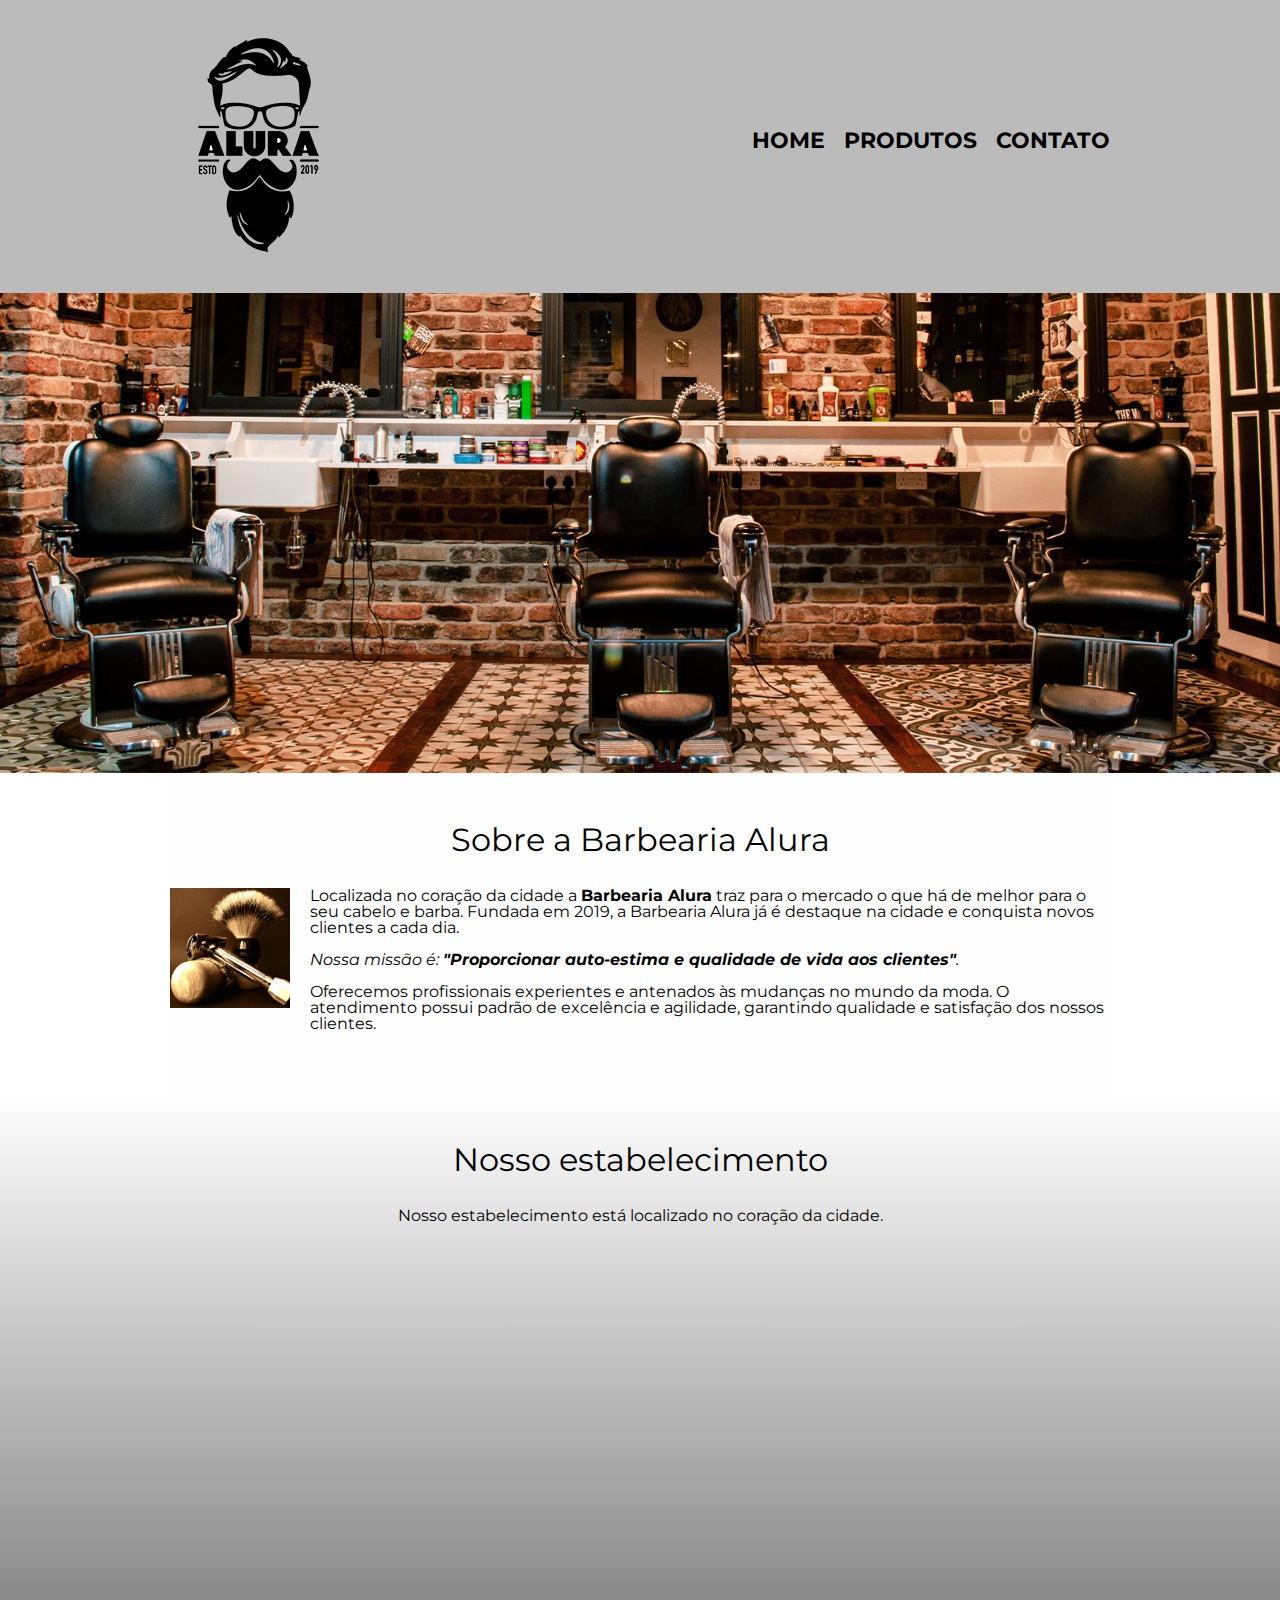
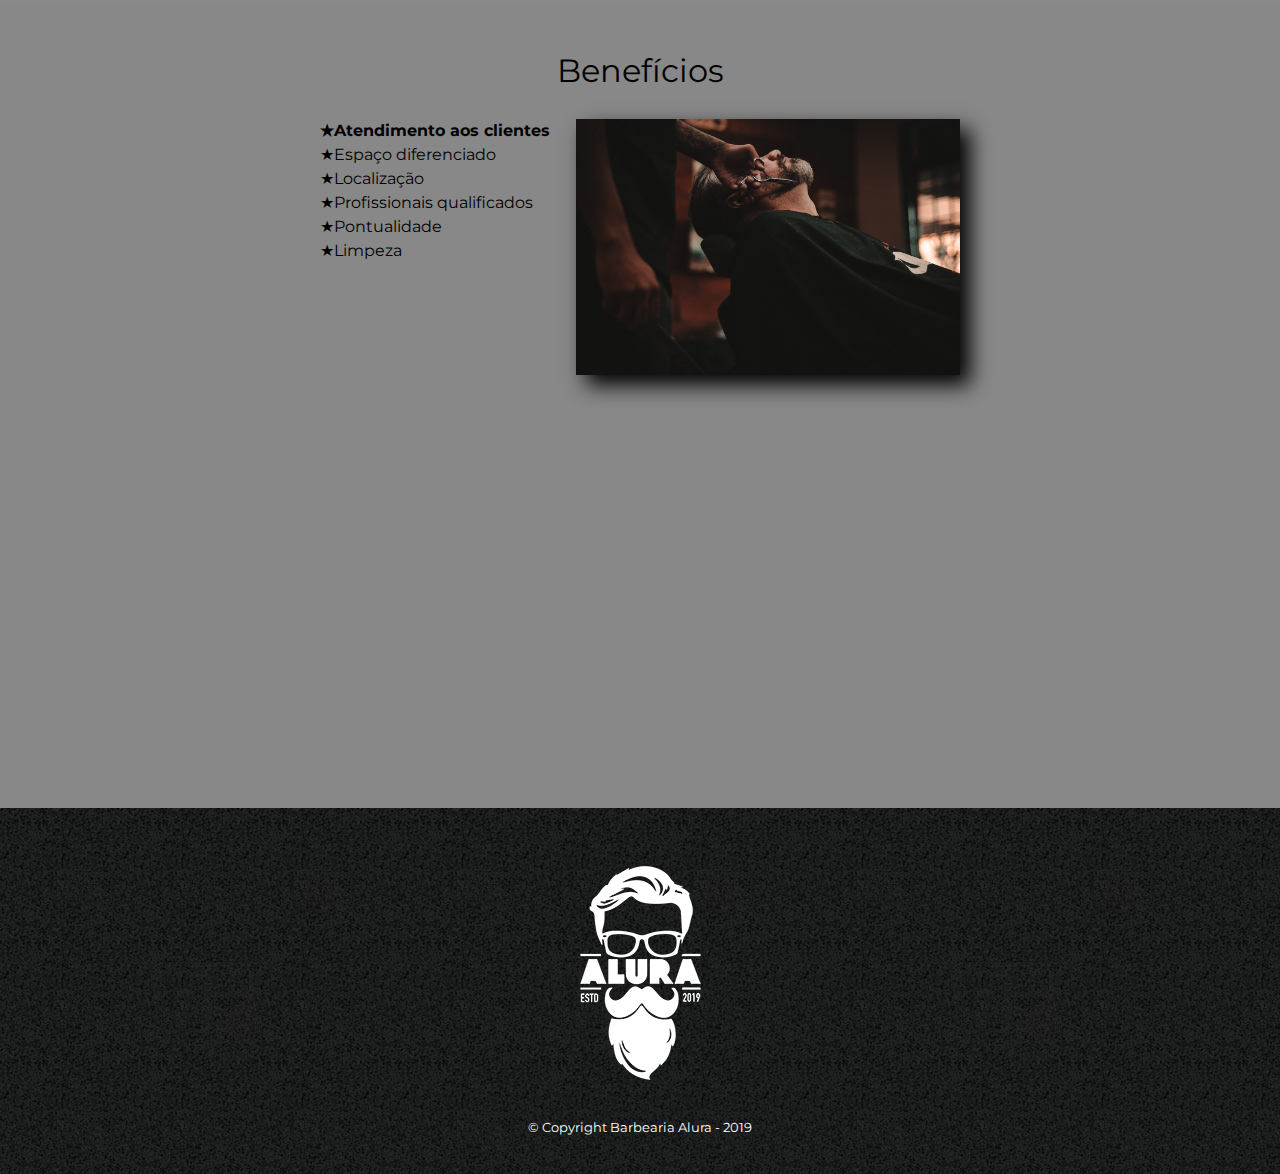
<file: index.html>
<!DOCTYPE html>
<html lang="pt-BR">
    <head>
        <meta charset="UTF-8">
        <meta http-equiv="X-UA-Compatible" content="IE=edge">
        <meta name="viewport" content="width=device-width, initial-scale=1.0">        
        <link href="https://fonts.googleapis.com/css2?family=Montserrat&display=swap" rel="stylesheet">
        <link rel="stylesheet" href="./src/css/reset.css">        
        <link rel="stylesheet" href="./src/css/style.css">
        <link rel="stylesheet" href="./src/css/home.css">
        <link rel="stylesheet" href="./src/css/responsivo.css">        
        <title>Barbearia Alura</title>
    </head>
    <body>
        <header>
            <div class="caixa">
                <h1><img src="./src/assets/image/logo.png" alt="Logo da Barbearia Alura"></h1>
                <nav>
                    <ul>
                        <li><a href="index.html">Home</a></li>
                        <li><a href="produtos.html">Produtos</a></li>
                        <li><a href="contato.html">Contato</a></li>
                    </ul>
                </nav>
            </div>
        </header>

        <img class="banner" src="./src/assets/image/banner.png" 
        alt="Imagem por dentro de uma barbearia">

        <main>
            <section class="principal">
                <h2 class="titulo-principal">Sobre a Barbearia Alura</h2>

                <img class="utensilios" src="./src/assets/image/utensilios.jpg" alt="Imagem de utensílios de barbearia">

                <p>Localizada no coração da cidade a <strong>Barbearia Alura</strong> traz para o mercado o que há de melhor para o seu cabelo e barba. Fundada em 2019, a Barbearia Alura já é destaque na cidade e conquista novos clientes a cada dia.</p>

                <p id="missao"><em>Nossa missão é: <strong>"Proporcionar auto-estima e qualidade de vida aos clientes"</strong>.</em></p>

                <p>Oferecemos profissionais experientes e antenados às mudanças no mundo da moda. O atendimento possui padrão de excelência e agilidade, garantindo qualidade e satisfação dos nossos clientes.</p>
            </section>

            <section class="mapa">
                <h3 class="titulo-principal">Nosso estabelecimento</h3>
                <p>Nosso estabelecimento está localizado no coração da cidade.</p>

                <div class="mapa-conteudo">
                    <iframe src="https://www.google.com/maps/embed?pb=!1m18!1m12!1m3!1d58503.19744076339!2d-46.69824986875001!3d-23.5881948!2m3!1f0!2f0!3f0!3m2!1i1024!2i768!4f13.1!3m3!1m2!1s0x94ce5a2b2ed7f3a1%3A0xab35da2f5ca62674!2sCaelum%20-%20Escola%20de%20Tecnologia!5e0!3m2!1spt-BR!2sbr!4v1653022049953!5m2!1spt-BR!2sbr" width="100%" height="300" style="border:0;" allowfullscreen="" loading="lazy" referrerpolicy="no-referrer-when-downgrade"></iframe>
                </div>
            </section>

            <section class="beneficios">
                <h3 class="titulo-principal">Benefícios</h3>

                <div class="conteudo-beneficios">
                    <ul class="lista-beneficios">
                        <li class="itens">Atendimento aos clientes</li>
                        <li class="itens">Espaço diferenciado</li>
                        <li class="itens">Localização</li>
                        <li class="itens">Profissionais qualificados</li>
                        <li class="itens">Pontualidade</li>
                        <li class="itens">Limpeza</li>
                    </ul><img class="imagem-beneficios" src="./src/assets/image/beneficios.jpg" alt="Imagem de um homem tendo sua barba feita">
                </div>

                <div class="video">
                    <iframe width="100%" height="315" src="https://www.youtube.com/embed/wcVVXUV0YUY" title="YouTube video player" frameborder="0" allow="accelerometer; autoplay; clipboard-write; encrypted-media; gyroscope; picture-in-picture" allowfullscreen></iframe>
                </div>
            </section>
        </main>

        <footer>
            <img src="./src/assets/image/logo-branco.png" alt="Logo da Barbearia Alura">
            <p class="copyright">&copy; Copyright Barbearia Alura - 2019</p>
        </footer>
    </body>
</html>
</file>
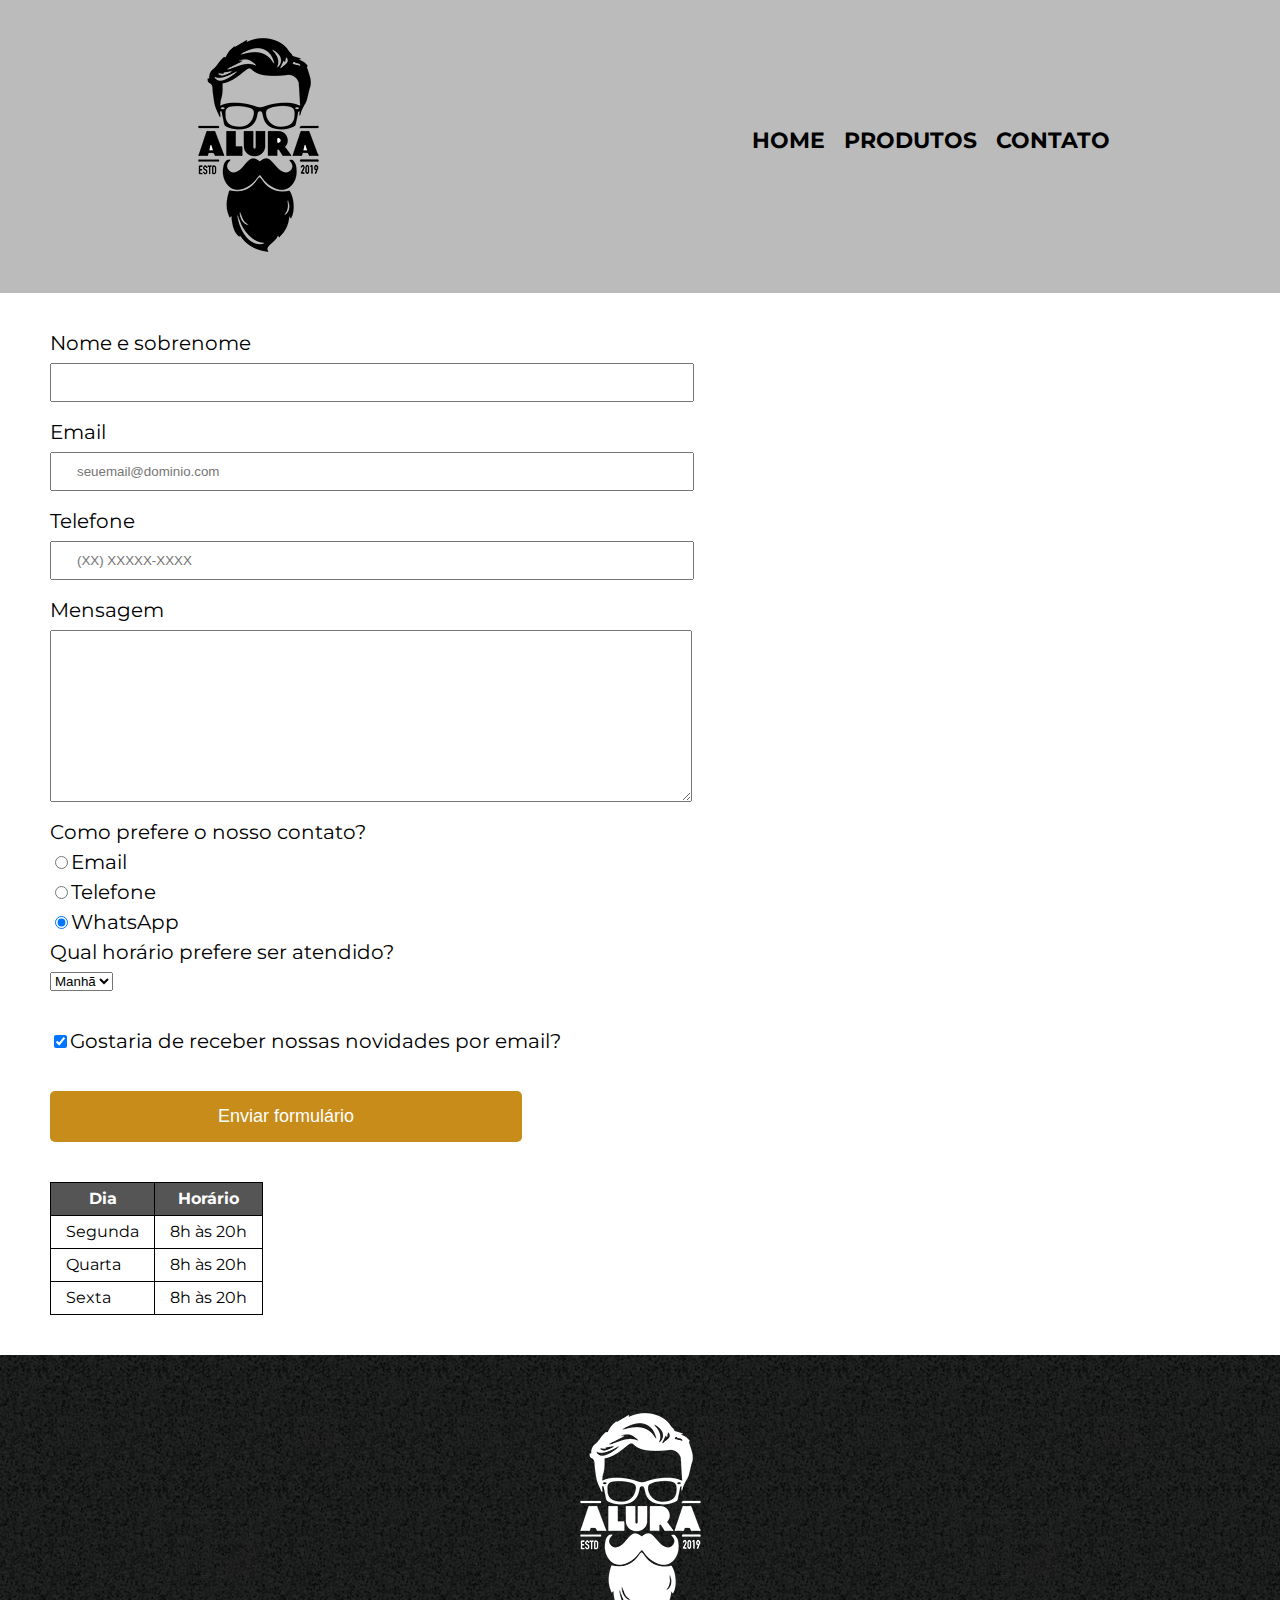
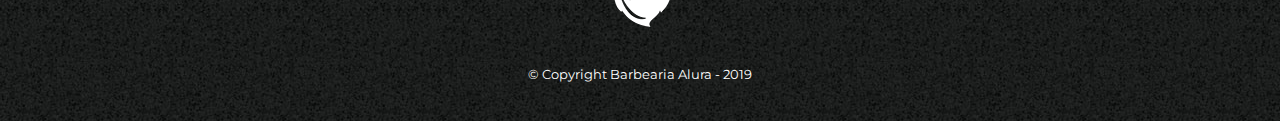
<file: contato.html>
<!DOCTYPE html>
<html lang="pt-BR">
<head>
    <meta charset="UTF-8">
    <meta http-equiv="X-UA-Compatible" content="IE=edge">
    <meta name="viewport" content="width=device-width, initial-scale=1.0">
    <title>Contato - Barbearia Alura</title>
    <link href="https://fonts.googleapis.com/css2?family=Montserrat&display=swap" rel="stylesheet">
    <link rel="stylesheet" href="./src/css/reset.css">
    <link rel="stylesheet" href="./src/css/style.css">
    <link rel="stylesheet" href="./src/css/contato.css">
    <link rel="stylesheet" href="./src/css/responsivo.css">
</head>

<body>
    <header>
        <div class="caixa">
            <h1><img src="./src/assets/image/logo.png" alt="Logo da Barbearia Alura"></h1>
            <nav>
                <ul>
                    <li><a href="index.html">Home</a></li>
                    <li><a href="produtos.html">Produtos</a></li>
                    <li><a href="contato.html">Contato</a></li>
                </ul>
            </nav>
        </div>
    </header>

    <main>
        <form>
            <label class="label-padrao" for="nomesobrenome">Nome e sobrenome</label>
            <input class="input-padrao" type="text" id="nomesobrenome" required>

            <label class="label-padrao" for="email">Email</label>
            <input class="input-padrao" type="email" id="email" required placeholder="seuemail@dominio.com">
            
            <label class="label-padrao" for="telefone">Telefone</label>
            <input class="input-padrao" type="tel" id="telefone" required placeholder="(XX) XXXXX-XXXX">

            <label class="label-padrao" for="mensagem">Mensagem</label>
            <textarea class="input-padrao" id="mensagem" cols="70" rows="10" required></textarea>

            <fieldset>
                <legend>Como prefere o nosso contato?</legend>
                <label class="label-padrao" for="radio-email"><input name="contato" type="radio" value="email" id="radio-email">Email</label>                

                <label class="label-padrao" for="radio-telefone"><input name="contato" type="radio" value="telefone" id="radio-telefone">Telefone</label>                

                <label class="label-padrao" for="radio-whatsapp"><input name="contato" type="radio" value="whatsapp" id="radio-whatsapp" checked>WhatsApp</label>                
             </fieldset>

             <fieldset>
                <legend>Qual horário prefere ser atendido?</legend>
                <select>
                <option>Manhã</option>
                <option>Tarde</option>
                <option>Noite</option>
                </select>
             </fieldset>

             <label class="checkbox"><input type="checkbox" checked>Gostaria de receber nossas novidades por email?</label>

             <input class="enviar" type="submit" value="Enviar formulário">
        </form>

        <table>
            <thead>
                <tr>
                    <th>Dia</th>
                    <th>Horário</th>
                </tr>
            </thead>

            <tbody>
                <tr>
                    <td>Segunda</td>
                    <td>8h às 20h</td>
                </tr>
                <tr>
                    <td>Quarta</td>
                    <td>8h às 20h</td>
                </tr>
                <tr>
                    <td>Sexta</td>
                    <td>8h às 20h</td>
                </tr>
            </tbody>
        </table>
    </main>

    <footer>
        <img src="./src/assets/image/logo-branco.png" alt="Logo da Barbearia Alura">
        <p class="copyright">&copy; Copyright Barbearia Alura - 2019</p>
    </footer>

</body>
</html>
</file>
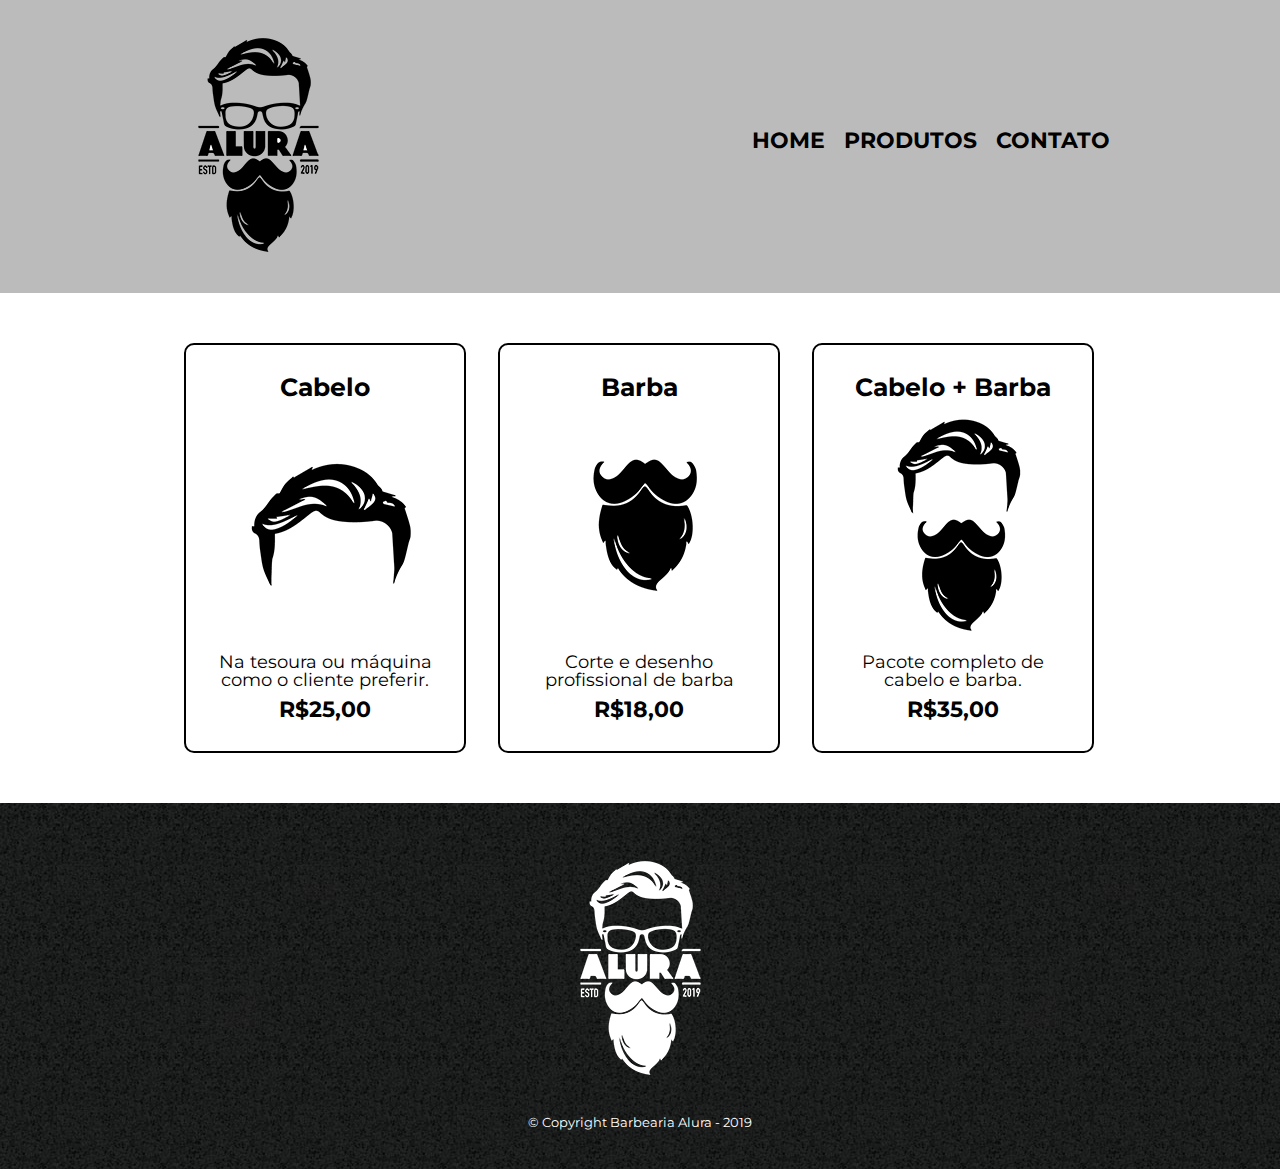
<file: produtos.html>
<!DOCTYPE html>
<html lang="pt-BR">
<head>
    <meta charset="UTF-8">
    <meta http-equiv="X-UA-Compatible" content="IE=edge">
    <meta name="viewport" content="width=device-width, initial-scale=1.0">
    <title>Produtos - Barbearia Alura</title>
    <link href="https://fonts.googleapis.com/css2?family=Montserrat&display=swap" rel="stylesheet">
    <link rel="stylesheet" href="./src/css/reset.css">
    <link rel="stylesheet" href="./src/css/style.css">
    <link rel="stylesheet" href="./src/css/produtos.css">
    <link rel="stylesheet" href="./src/css/responsivo.css">
</head>

<body>
    <header>
        <div class="caixa">
            <h1><img src="./src/assets/image/logo.png" alt="Logo da Barbearia Alura"></h1>
            <nav>
                <ul>
                    <li><a href="index.html">Home</a></li>
                    <li><a href="produtos.html">Produtos</a></li>
                    <li><a href="contato.html">Contato</a></li>
                </ul>
            </nav>
        </div>
    </header>

    <main>
        <ul class="produtos">
            <li>
                <h2>Cabelo</h2>
                <img src="./src/assets/image/cabelo.jpg" alt="">
                <p class="produto-descricao">Na tesoura ou máquina como o cliente preferir.</p>
                <p class="produto-preco">R$25,00</p>            
            </li>
            <li>
                <h2>Barba</h2>
                <img src="./src/assets/image/barba.jpg" alt="">
                <p class="produto-descricao">Corte e desenho profissional de barba</p>
                <p class="produto-preco">R$18,00</p> 
            </li>
            <li>
                <h2>Cabelo + Barba</h2>
                <img src="./src/assets/image/cabelo+barba.jpg" alt="">
                <p class="produto-descricao">Pacote completo de cabelo e barba.</p>
                <p class="produto-preco">R$35,00</p> 
            </li>
        </ul>
    </main>

    <footer>
        <img src="./src/assets/image/logo-branco.png" alt="">
        <p class="copyright">&copy; Copyright Barbearia Alura - 2019</p>
    </footer>
    
</body>
</html>
</file>
<file: src/css/style.css>
/*css padrão*/
body {
    font-family: 'Montserrat', sans-serif;
}

header {
    background: #bbb;
    padding: 20px 0;
}

.caixa {
    position: relative;
    width: 940px;
    margin: 0 auto;
}

nav {
    position: absolute;
    top: 110px;
    right: 0;

}

nav li {
    display: inline;
    margin: 0 0 0 15px;    
}

nav a {
    text-transform: uppercase;
    color: #000;
    font-weight: bold;
    font-size: 22px;
    text-decoration: none;
}

nav a:hover {
    color: #c78c19;
    text-decoration: underline;
}

footer {
    text-align: center;
    background: url(../assets/image/bg.jpg);
    padding: 40px 0;
}

.copyright {
    color: #fff;
    font-size: 13px;
    margin-top: 20px;
}
</file>
<file: src/css/home.css>
/*css da página home*/
.banner {
    width: 100%;
}

.titulo-principal {
    text-align: center;
    font-size: 2em;
    margin: 0 0 1em;
    clear: left;
}

.principal {
    padding: 3em 0;
    background: #fefefe;
    width: 940px;
    margin: 0 auto;
}
.principal p {
    margin: 0 0 1em;
}

.principal strong {
    font-weight: bold;
}

.principal em {
    font-style: italic;
}

.utensilios {
    width: 120px;
    float: left;
    margin: 0 20px 20px 0;
}

.mapa {
    padding: 3em 0;
    background: linear-gradient(#fefefe, #888888);
}

.mapa-conteudo {
    width: 940px;
    margin: 0 auto;
}

.mapa p {
    margin-bottom: 2em;
    text-align: center;
}

.beneficios {
    padding: 3em 0;
    background: #888888;
}

.conteudo-beneficios {
    width: 640px;
    margin: 0 auto;
}

.lista-beneficios {
    width: 40%;
    display: inline-block;
    vertical-align: top;
}

.itens {
    line-height: 1.5em;    
}

.itens:before {
    content: "★";
}

.itens:first-child {
    font-weight: bold;
}

.imagem-beneficios {
    width: 60%;
    transition: 400ms;
    box-shadow: 10px 10px 20px #000;
}

.imagem-beneficios:hover {    
    opacity: 0.3;
}

.video {
    width: 560px;
    margin: 2em auto;
}
</file>
<file: src/css/responsivo.css>
@media (min-width: 320px) and (max-width: 768px) {
    /*css da página home*/
    .caixa, .principal, .conteudo-beneficios, .mapa-conteudo, .video {
        width: auto;
    }

    .caixa h1 {
        text-align: center;
    }

    .caixa img {
        width: 100px;
    }

    .caixa nav {
        position: static;
        text-align: center;
        margin-top: 15px;
    }

    .caixa nav a {
        font-size: 16px;
    } 
    
    .titulo-principal {
        font-size: 20px;
        font-weight: bold;
    }

    .principal {
        padding: 20px 10px 0;
    }

    .principal .utensilios {
        width: 80px;
    }

    .principal p, .mapa p {
        font-size: 13px;
    }

    .lista-beneficios, .imagem-beneficios {
        width: 100%;
    }

    .lista-beneficios {
        padding: 10px 10px 5px;
    }

    .lista-beneficios .itens {
        font-size: 15px;
    }

    .video {
        width: 350px;
    }

    /*css da página produtos*/
    .produtos {
        width: 250px;
        display: flex;
        flex-direction: column;
        align-items: center; 
        gap: 15px;               
    }

    .produtos li {
        width: auto;
    }
    
    .produtos h2, .produto-preco {
        font-size: 20px;
    }

    .produtos li:hover h2 {
        font-size: 22px;
    }

    .produto-descricao {
        font-size: 18px;
    }

    .produtos li img {
        width: 50px;
    }

    /*css da página contato*/
    form {        
        margin: 30px;
    }

    .input-padrao {
        width: 90%;
    }

    form label, form legend {
        font-size: 15px;        
    }

    .enviar {
        display: block;
        margin: 0 auto;
        width: 50%;
        font-size: 16px;
    }  

    table {
        margin: 40px auto;        
    }
}
</file>
<file: src/css/contato.css>
/*css da página contato*/
form {
    margin: 40px 50px;
}

form label, form legend {
    display: block;
    font-size: 20px;
    margin-bottom: 10px;
}

.input-padrao {
    display: block;
    margin-bottom: 20px;
    padding: 10px 25px;
    width: 50%;
}

.checkbox {
    margin: 40px 0;
}

.enviar {
    width: 40%;
    padding: 15px 0;
    background: #c78c19;
    color: white;
    font-size: 18px;
    border-radius: 5px;
    border: none;
    transition: 1s all;
    cursor: pointer;
}

.enviar:hover {
    background: orangered;
    transform: scale(1.1);
}

table {
    margin: 40px 50px;
}

thead {
    background: #555;
    color: white;
    font-weight: bold;
}

td, th {
    border: 1px solid #000;
    padding: 8px 15px;
}
</file>
<file: src/css/produtos.css>
/*css da página produtos*/
.produtos {
    width: 940px;
    margin: 0 auto;
    padding: 50px 0;
}

.produtos li {
    display: inline-block;
    text-align: center;
    width: 30%;
    vertical-align: top;
    margin: 0 1.5%;
    padding: 30px 20px;
    box-sizing: border-box;
    border: 2px solid #000;
    border-radius: 10px;
}

.produtos li:hover {
    border-color: #c78c19;
}

.produtos li:active {
    border-color: #e21717;
}

.produtos li:hover h2 {
    font-size: 30px;
}

.produtos h2 {
    font-size: 25px;
    font-weight: bold;
}

.produto-descricao {
    font-size: 18px;
}

.produto-preco {
    font-size: 22px;
    font-weight: bold;
    margin-top: 10px;
}
</file>
